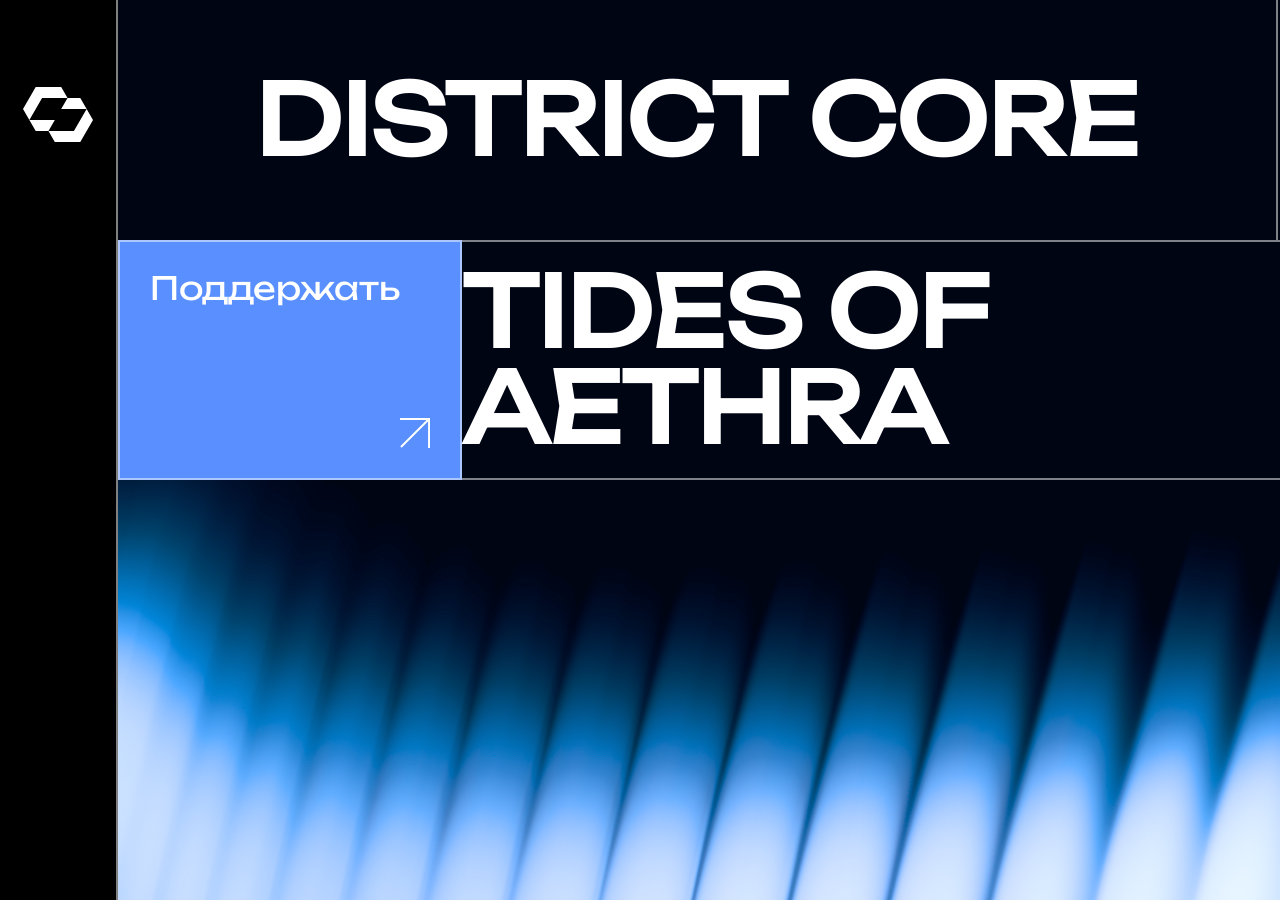
<file: index.html>
<!DOCTYPE html>
<html lang="en">
<head>
    <meta charset="UTF-8">
    <meta name="viewport" content="width=device-width, initial-scale=1.0">
    <link rel="stylesheet" href="reset.css">
    <link rel="stylesheet" href="style.css">
    <link rel="icon" type="image/png" href="/src/favicon-96x96.png?v=20260606" sizes="96x96" />
    <link rel="icon" type="image/svg+xml" href="/src/favicon.svg?v=20260606" />
    <link rel="shortcut icon" href="/src/favicon.ico?v=20260606" />
    <link rel="apple-touch-icon" sizes="180x180" href="/src/apple-touch-icon.png?v=20260606" />
    <meta name="apple-mobile-web-app-title" content="District Core" />
    <link rel="manifest" href="/src/site.webmanifest?v=20260606" />
    <title>District Core</title>
</head>
<body>
    <header class="header">
        <img src="src/Logo.svg" alt="Logo">
    </header>
    <div class="content">
        <div class="titles">
            <div class="company_name">
                <h1>District Core</h1>
            </div>
        </div>
        <div class="titles2">
            <a href="https://planeta.ru/campaigns/247911" class="support_button">
                <p>Поддержать</p>
                <img src="src/Arrow.svg" alt="Arrow">
            </a>
            <div class="game_name">
                <h1>Tides of Aethra</h1>
            </div>
        </div>
        <img src="src/Background.png" alt="Background" class="background">
    </div>
</body>
</html>
</file>
<file: style.css>
@font-face {
  font-family: 'Unbounded';
  font-weight: normal;
  font-style: normal;
  font-display: swap;
  src: local('Unbounded'), url('./src/fonts/Unbounded.ttf') format('truetype');
}
body{
    max-width: 100vw;
    max-height: 100vh;
    background-color: #000000;
    display: flex;
    font-family: 'Unbounded', sans-serif;
    color: #FFFFFF;
    overflow: hidden;
}
header{
    width: 130px;
    height: 100vh;
    justify-content: center;
    display: flex;
    border-right: 2px solid rgba(255, 255, 255, 0.5);
    box-sizing: border-box;
}
header img{
    height: 55px;
    margin-top: 87px;
}
.company_name h1{
    font-size: 96px;
    text-transform: uppercase;
    letter-spacing: -3%;
    align-items: center;
    justify-content: center;
    display: flex;
    height: 100%;
    font-weight: 900;
}
.company_name{
    width: 1160px;
    height: 240px;
    border-right: 2px solid rgba(255, 255, 255, 0.5);
    box-sizing: border-box;
}
.titles2 a{
    width: 372px;
    height: 240px;
    background-color: #598FFF;
    border: 2px solid rgba(255, 255, 255, 0.5);
    box-sizing: border-box;
    display: flex;
    text-decoration: none;
}
.titles2 a p{
    margin-top: 30px;
    margin-left: 30px;
    font-family: 'Unbounded', sans-serif;
    font-size: 32px;
    color: #FFFFFF;
}
.titles2 a img{
    width: 30px;
    height: 30px;
    margin-top: auto;
    margin-left: auto;
    margin-bottom: 30px;
    margin-right: 30px;
}
.titles2{
    display: flex;
    width: auto;
}
.game_name h1{
    font-size: 96px;
    text-transform: uppercase;
    letter-spacing: -3%;
    align-items: center;
    justify-content: center;
    display: flex;
    height: 100%;
    font-weight: 900;
}
.game_name{
    width: 100%;
    height: 240px;
    border-top: 2px solid rgba(255, 255, 255, 0.5);
    border-bottom: 2px solid rgba(255, 255, 255, 0.5);
    box-sizing: border-box;
}
.content{
    width: 100%;
}
.background{
    width: auto;
    height: 100%;
    position: absolute;
    bottom: 0;
    z-index: -1;
}
@media screen and (max-width: 768px) {
    body{
        flex-direction: column;
    }
    header{
        width: 100%;
        height: 40px;
        border-right: none;
        border-bottom: 2px solid rgba(255, 255, 255, 0.5);
    }
    header img{
        height: 25px;
        margin-top: 7.5px;
    }
    .company_name h1{
        font-size: 16px;
    }
    .company_name{
        width: 100%;
        height: auto;
        padding: 20px 0;
    }
    .titles2 a{
        width: 100%;
        height: 150px;
    }
    .titles2 a p{
        font-size: 24px;
    }
    .titles2 a img{
        width: 20px;
        height: 20px;
    }
    .game_name{
        width: 100%;
        height: auto;
        padding: 20px 0;
        border-top: none;
        border-bottom: 2px solid rgba(255, 255, 255, 0.5);
    }
    .game_name h1{
        font-size: 16px;
    }
    .background{
        width: auto;
        height: 100%;
    }
    .titles2{
        flex-direction: column;
    }
}
</file>
